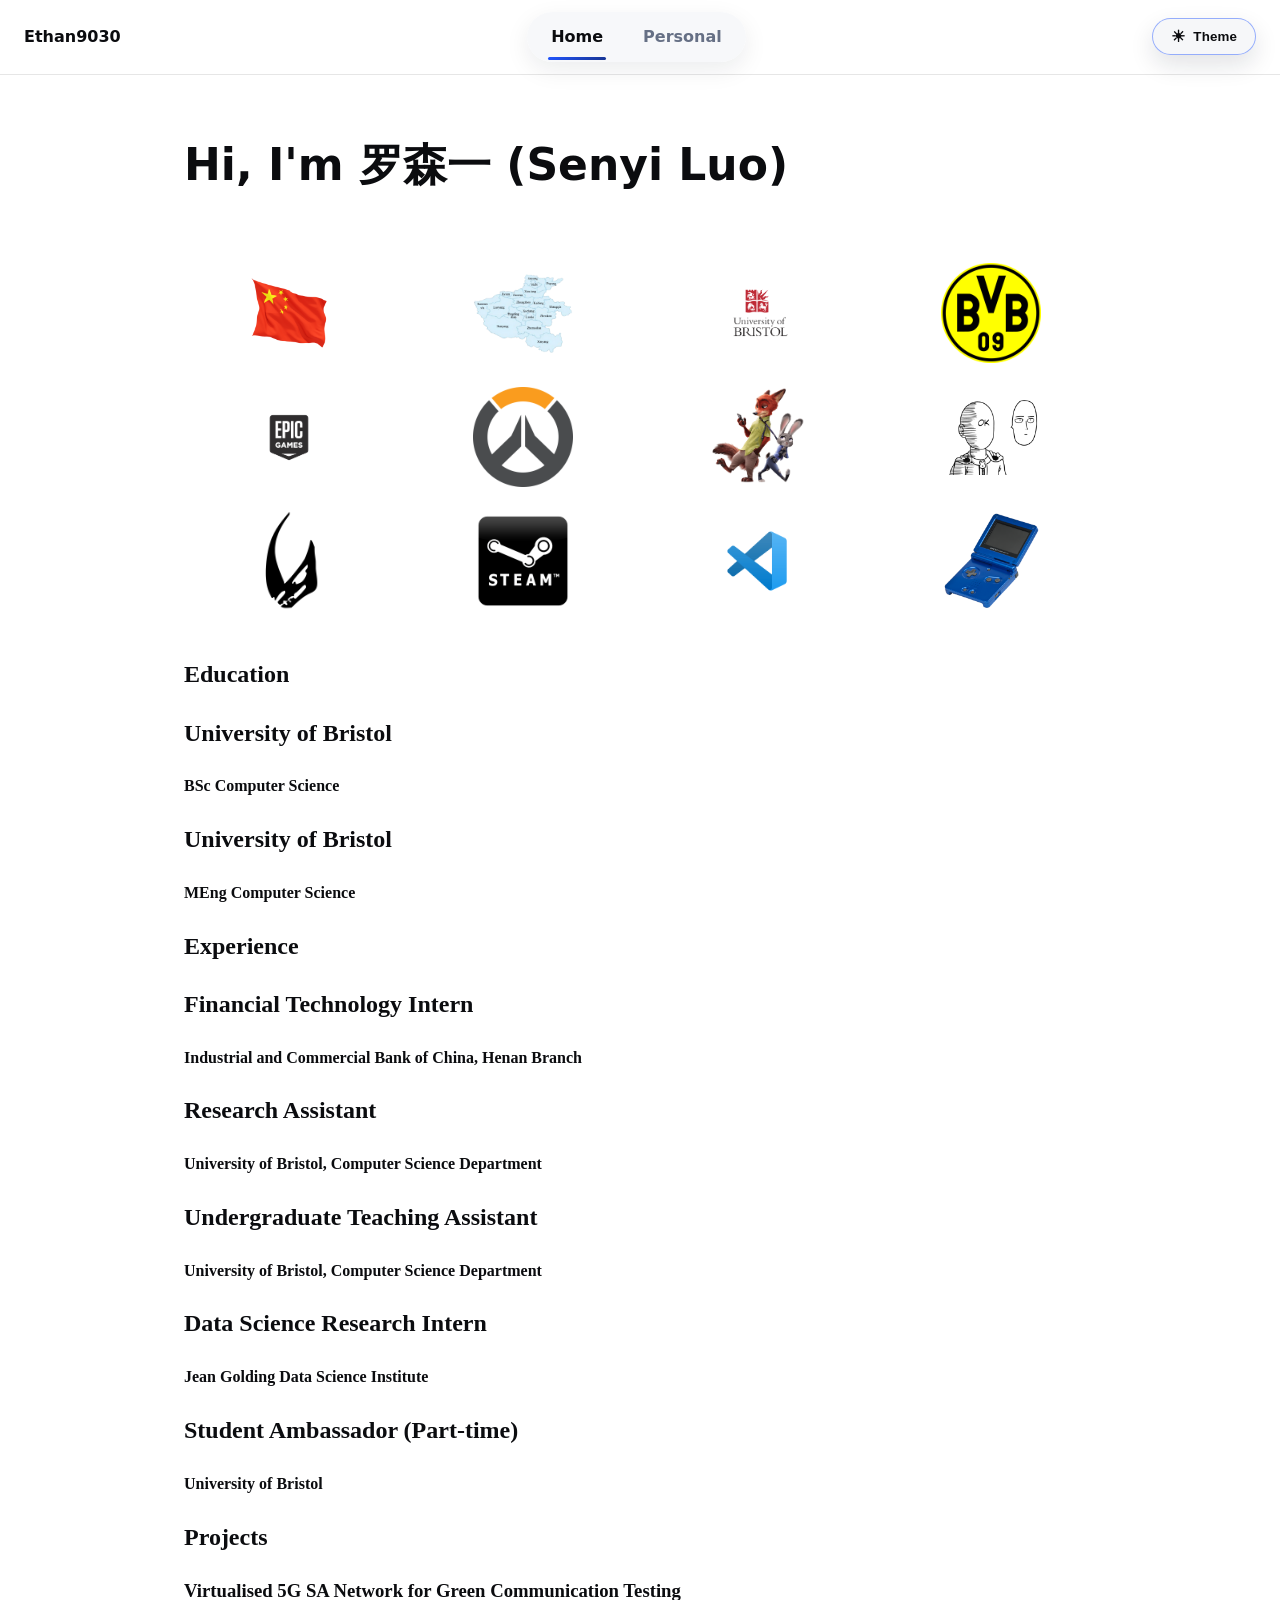
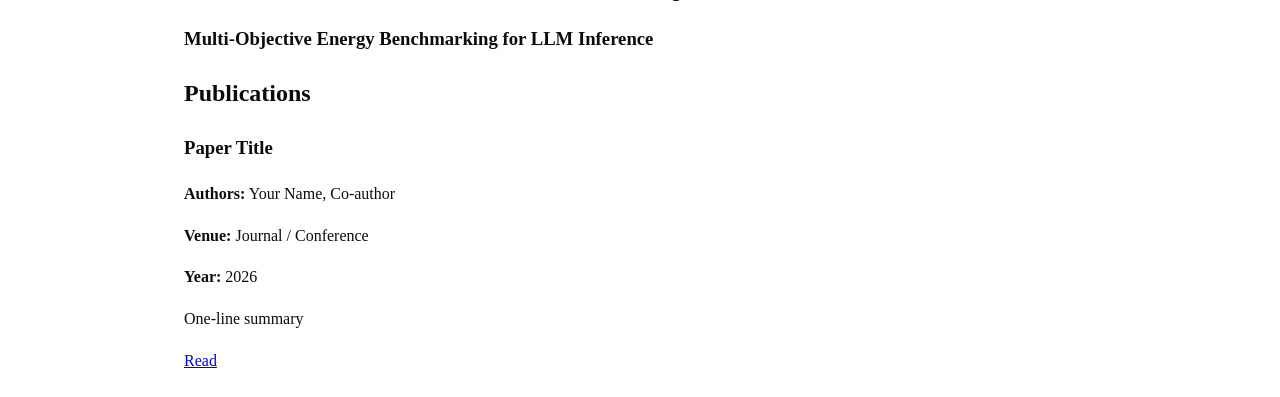
<file: index.html>
﻿<!doctype html>
<html lang="en">
<head>
  <meta charset="utf-8" />
  <meta name="viewport" content="width=device-width, initial-scale=1" />
  <title>My Site</title>
  <link rel="icon" href="./img/header/LUO_header.ico"/>
  <!-- Basic global stylesheet -->
  <link rel="stylesheet" href="assets/style.css" />
</head>
<body>
  <!-- Simple site shell; JS will inject content into these placeholders -->

  <header class="site-header">
    <nav class="nav">
      <a class="logo" href="index.html">Ethan9030</a>
      <div class="nav-links">
        <a href="index.html" aria-current="page"> Home </a>
        <a href="fun-personal.html">Personal</a>
      </div>
      <button id="themeToggle" class="pill-button" aria-label="Toggle theme">Theme</button>
    </nav>
  </header>

  <main class="container">
    <!-- Hero section populated via JSON -->
    <section id="hero" class="hero"></section>

    <!-- icons -->
    <section class="icons">
      <div class="icon-grid">
        <img src="/img/icons/China.png"/>
        <img src="/img/icons/Henan.png"/>
        <img src="/img/icons/bristol.png"/>
        <img src="/img/icons/BVB.png"/>
        <img src="/img/icons/Epic.png"/>
        <img src="/img/icons/Overwatch.png"/>
        <!-- <img src="/img/icons/Reaper.png"/> -->
        <img src="/img/icons/Judi and Nick.png"/>
        <img src="/img/icons/Saitama Ok Face.png"/>
        <img src="/img/icons/Star War.png"/>
        <img src="/img/icons/Steam.png"/>
        <img src="/img/icons/Vscode.png"/>
        <img src="/img/icons/Game boy.png"/>
      </div>
    </section>

    <section id="education" class="education"></section>

    <section id="experience" class="experience"></section>

    <!-- Projects list populated via JSON -->
    <section id="projects" class="projects"></section>

    <section id="articles" class="articles"></section>
  </main>

  <!-- App script (deferred to keep HTML/CSS first) -->
  <script defer src="assets/app.js"></script>
</body>
</html>
</file>
<file: assets/style.css>
/* Minimal CSS for basic layout and readability */

/* Reset-ish */
* { box-sizing: border-box; }
html, body { margin: 0; padding: 0; }
img { max-width: 100%; display: block; }

/* Typography and colors */
:root {
  /* Light theme tokens */
  --bg: #ffffff;
  --text: #0b0c0f;
  --muted: #667085;
  --card: #f6f7f9;
  --brand: #2155ff;
}

@media (prefers-color-scheme: dark) {
  :root {
    /* Dark theme tokens (auto if user prefers dark) */
    --bg: #0b0c0f;
    --text: #e8e8ea;
    --muted: #9aa0a6;
    --card: #121418;
    --brand: #4f8cff;
  }
}

/* Allow manual toggle override via data-theme attribute */
html[data-theme="light"] {
  --bg: #ffffff;
  --text: #0b0c0f;
  --muted: #667085;
  --card: #f6f7f9;
  --brand: #2155ff;
}
html[data-theme="dark"] {
  --bg: #0b0c0f;
  --text: #e8e8ea;
  --muted: #9aa0a6;
  --card: #121418;
  --brand: #4f8cff;
}

body {
  background: var(--bg);
  color: var(--text);
  font: 16px/1.6 system-ui, -apple-system, Segoe UI, Roboto, Helvetica, Arial, "Noto Sans", sans-serif;
}

.container { max-width: 960px; margin: 0 auto; padding: 24px; }

/* 导航栏 */
.site-header {
  position: sticky;
  top: 0;
  z-index: 100;

  background: color-mix(in srgb, var(--bg) 70%, transparent);
  backdrop-filter: blur(25px);
  -webkit-backdrop-filter: blur(10px);

  border-bottom: 1px solid color-mix(in srgb, var(--text) 10%, transparent);
}
.nav { display: flex; justify-content: space-between; align-items: center; padding: 12px 24px; }
.logo { font-weight: 700; text-decoration: none; color: var(--text); }

/* theme */
#themeToggle {
  display: inline-flex;
  align-items: center;
  gap: 8px;
  padding: 8px 18px;
  border-radius: 999px;
  border: 1px solid color-mix(in srgb, var(--brand) 45%, transparent);
  background: color-mix(in srgb, var(--card) 90%, transparent);
  box-shadow: 0 10px 24px rgba(15, 23, 42, 0.12);
  color: var(--text);
  font-weight: 600;
  letter-spacing: 0.01em;
  cursor: pointer;
  transition: background 0.2s ease, transform 0.2s ease, box-shadow 0.2s ease;
}

#themeToggle::before {
  content: "☀";
  font-size: 1rem;
  transition: transform 0.3s ease;
}

html[data-theme="dark"] #themeToggle {
  background: color-mix(in srgb, var(--card) 70%, rgba(255, 255, 255, 0.06));
  border-color: color-mix(in srgb, var(--brand) 55%, transparent);
}

html[data-theme="dark"] #themeToggle::before {
  content: "🌙";
}

#themeToggle:hover {
  transform: translateY(-1px);
  box-shadow: 0 12px 30px rgba(15, 23, 42, 0.16);
}

#themeToggle:active {
  transform: translateY(0);
  box-shadow: 0 4px 12px rgba(15, 23, 42, 0.16);
}

#themeToggle:focus-visible {
  outline: 3px solid color-mix(in srgb, var(--brand) 60%, transparent);
  outline-offset: 3px;
}

.hero { padding: 40px 0; }
.hero h1 { margin: 0 0 8px; font-size: clamp(28px, 6vw, 44px); line-height: 1.2; }
.hero p { margin: 0; color: var(--muted); }

.nav-links {
  display: flex;
  gap: 20px;
  padding: 6px 14px;
  border-radius: 999px;
  background: color-mix(in srgb, var(--card) 85%, transparent);
  box-shadow: 0 8px 24px rgba(15, 23, 42, 0.08);
}

.nav-links a {
  position: relative;
  padding: 6px 10px;
  font-weight: 600;
  color: var(--muted);
  text-decoration: none;
  transition: color 0.2s ease;
}

.nav-links a::after {
  content: "";
  position: absolute;
  left: 10%;
  right: 10%;
  bottom: -4px;
  height: 3px;
  border-radius: 999px;
  background: linear-gradient(135deg, var(--brand), color-mix(in srgb, var(--brand) 55%, var(--text)));
  opacity: 0;
  transform: translateY(4px);
  transition: opacity 0.2s ease, transform 0.2s ease;
}

.nav-links a:hover {
  color: var(--text);
}

.nav-links a:hover::after {
  opacity: 0.4;
  transform: translateY(0);
}

.nav-links a[aria-current="page"] {
  color: var(--text);
}

.nav-links a[aria-current="page"]::after {
  opacity: 1;
  transform: translateY(0);
}

@media (max-width: 680px) {
  .nav {
    gap: 16px;
    flex-wrap: wrap;
    justify-content: center;
  }

  .nav-links {
    order: 3;
    width: 100%;
    justify-content: center;
  }
}

/* Icon grid keeps badges uniform and responsive */
.icons {
  padding: 24px 0;
}

.icon-grid {
  display: grid;
  grid-template-columns: repeat(4, minmax(0, 1fr));
  gap: 24px;
  justify-items: center;
  align-items: center;
}

.icon-grid img {
  width: clamp(70px, 12vw, 100px);
  height: clamp(70px, 12vw, 100px);
  object-fit: contain;
}

@media (max-width: 900px) {
  .icon-grid {
    grid-template-columns: repeat(3, minmax(0, 1fr));
  }
}

@media (max-width: 640px) {
  .icon-grid {
    grid-template-columns: repeat(2, minmax(0, 1fr));
  }
}

@media (max-width: 420px) {
  .icon-grid {
    grid-template-columns: minmax(0, 1fr);
  }
}

/* Experience */
.experience {
  font-family: "Georgia", "Times New Roman", serif;
}

/* Education */
.education {
  font-family: "Georgia", "Times New Roman", serif;
}


/* Projects */
.projects {
  font-family: "Georgia", "Times New Roman", serif;
}

/* Articles */
.articles {
  font-family: "Georgia", "Times New Roman", serif;
}
</file>
